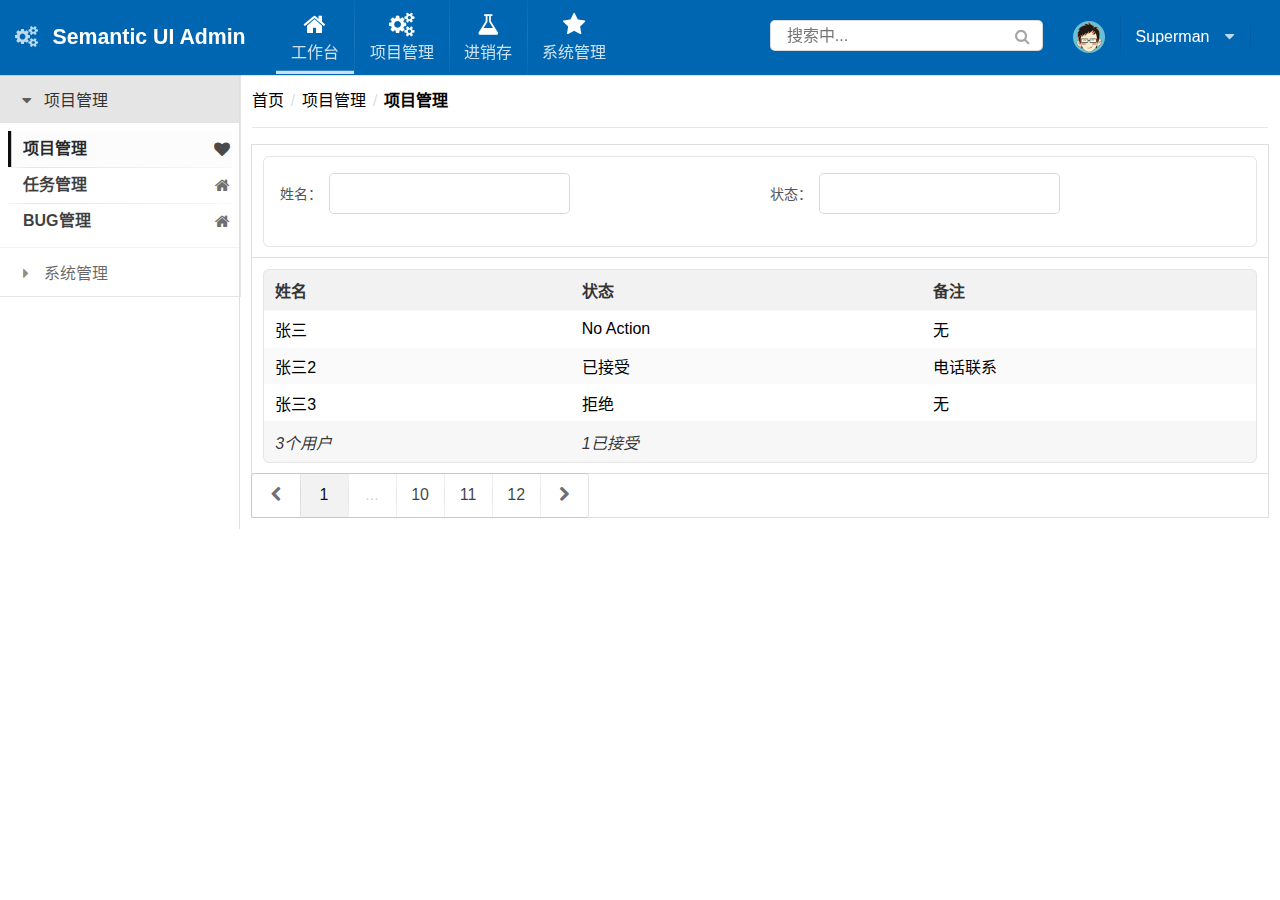
<file: index-bak.html>
<!DOCTYPE html>
<html lang="zh-CN" ngapp="app">
    <head>
        <meta charset="utf-8" />
        <meta http-equiv="X-UA-Compatible" content="IE=edge,chrome=1" />
        <meta name="viewport" content="width=device-width, initial-scale=1.0">
        <meta name="generator" content="itwarcraft@gmail.com" />
        <title>Semantic UI Admin</title>
        <meta name="description" content="Semantic UI Admin" />
        <meta name="keywords" content="Semantic UI Admin" />
         <link rel="stylesheet" type="text/css" class="ui" href="assets/lib/font-awesome-4.2.0/css/font-awesome.css">
        <link rel="stylesheet" type="text/css" class="ui" href="assets/lib/semantic/css/semantic.min.css">
        <link rel="stylesheet" type="text/css" href="assets/lib/fullcalendar/fullcalendar.min.css">
        <link rel="stylesheet" type="text/css" class="ui" href="assets/css/theme.css">
        <script src="assets/lib/jquery/jquery.2.1.0.min.js"></script>
        <script src="assets/lib/semantic/js/semantic.min.js"></script>
        <script src="assets/lib/angularjs/angular.min.js"></script>
        <script src="assets/lib/chart.js/Chart.min.js"></script>
     </head>
     <body>
	<!--顶部工具栏-->
	<div id="index-h" class="ui fixed transparent main menu index-h">
		<div class="container index-head ">
			<div class="title item">
				<h3 class="ui header white">
            	<i class="settings icon"></i>
            		Semantic UI Admin
        		</h3>
			</div>
			<!--顶部菜单  一级菜单-->
			<div class="item fmenuitem">
				<div class="ui maincolor inverted labeled fluid icon menu">
				  <a class="white item activex ">
				      <i class="home large icon"></i>
				      	工作台
				  	</a>
				 	<a class="white item">
				      <i class="settings large icon"></i>
				      	项目管理
				  	</a>
				  <a class="blue item">
				      	<i class="lab large icon"></i>
				      	进销存
				  	</a>
				  	<a class="blue item ">
					      <i class="star large icon"></i>
					     	系统管理
					  </a>
				 </div>
			</div>
			<!--顶部菜单  一级菜单 结束-->
			
			<!--当前用户信息-->
			<div class="right menu">
			  <div class="title item">
			      <div class="ui icon input">
			          <input type="text" placeholder="搜索中...">
			          <i class="search icon"></i>
			      </div>
			  </div>
			
				<div class="title item borderless">
					<!--当前用户头像-->
					<img class="ui avatar image" src="assets/images/avatar-1.jpg">
				</div>
				<div id="index-nickname" class="ui top pointing dropdown link item">
						Superman<i class="dropdown icon"></i>
						<div class="menu ui visible horizontal flip">
							<a href="changepwd.html" class="item"><i class="edit icon"></i>修改密码</a>
							<a href="useredit.html" class="item"><i class="edit icon"></i>编辑信息</a>
							<a href="logout.html" class="item"><i class="close icon"></i>退出登陆</a>
						</div>
				</div>
				<!--空白-->
				<div class="title item"></div>
			</div>
		</div>
	</div>
	
	
	<div id="content" class="ui celled relaxed grid basic segment content">
			<!--左侧菜单-->
			<div id="left-col" class="one wide column">
				<div id="left-menu" class="ui vertical pointing accordion animated menu">
					<div class="active title">
						<i class="dropdown icon"></i>项目管理
					</div>
					<div class="active content">
						<div class="ui animated list">
					
						<div class=" active item">
							<i class="heart outline icon"></i>
							<div class="content"> 
						          <div class="header"><a href="#" class="unstyledlink">项目管理</a></div>
						    </div>
						</div>
						<div class=" item">
							<i class="home outline icon"></i>
							<div class="content"> 
						          <div class="header"><a href="#" class="unstyledlink">任务管理</a></div>
						    </div>
						</div>
						<div class="item">
							<i class="home outline icon"></i>
							<div class="content"> 
						          <div class="header"><a href="#" class="unstyledlink">BUG管理</a></div>
						    </div>
						</div>
						
					</div>
					</div>
					
					<div class="title">
						<i class="dropdown icon"></i>系统管理
					</div>
					<div class="content">
						<div class="ui animated list">
						  <div class="item"><i class="users icon"></i>
						      <div class="content"> 
						          <div class="header"><a href="#" class="unstyledlink">用户管理</a></div>
						      </div>
						  </div>
						  <div class="item"><i class="male icon"></i>
						      <div class="content">
						          <div class="header"><a href="#" class="unstyledlink">角色管理</a></div>
						      </div>
						  </div>
						  <div class="item"><i class="legal icon"></i>
						      <div class="content">
						          <div class="header"><a href="#" class="unstyledlink">角色授权</a></div>
						      </div>
						  </div>
						    <div class="item"><i class="fa-tasks icon"></i>
						      <div class="content">
						          <div class="header"><a href="#" class="unstyledlink">菜单管理</a></div>
						      </div>
						  </div>
						        </div>
						
						
					</div>
				</div>
			</div>
			<!--左侧菜单 结束-->
			
			<!--右侧内容-->
			<div class="eleven wide column" style="width:100%;">
				<!--面包屑导航-->
				<div id="content-nav" class="ui breadcrumb">
					<a class="section">首页</a>
					<div class="divider">/</div>
					<a class="section">项目管理</a>
					<div class="divider">/</div>
					<div class="active section">项目管理</div>
				</div>
				<!--面包屑导航 结束-->
				<div class="ui clearing divider">
				</div>
				<!--内容页面-->
				<div class="container">
					<div class="ui celled grid">
						<div class="row">
							<div class="column">
								<div class="ui form segment">
									<form>
										<div class="two fields">
											<div class="inline field"><label>姓名：</label><input type="text"></div>
											<div class="inline field"><label>状态：</label><input type="text"></div>
										</div>
									</form>
								</div>
							</div>
						</div>
						<div class="row">
							<div class="column">
								<table class="ui sortable table segment">
									<thead>
										<tr><th>姓名</th><th>状态</th><th>备注</th></tr>
									</thead>
									<tbody>
										<tr><td>张三</td><td>No Action</td><td>无</td></tr>
										<tr><td>张三2</td><td>已接受</td><td>电话联系</td></tr>
										<tr><td>张三3</td><td>拒绝</td><td>无</td></tr>
									</tbody>
									<tfoot>
										<tr><th>3个用户</th><th>1已接受</th><th></th></tr>
									</tfoot>
								</table>
							</div>
						</div>
						<div class="row">
							<div class="ui pagination menu">
								<a class="icon item"><i class="icon left arrow"></i></a>
								<a class="active item">1</a>
								<div class="disabled item">...</div>
								<a class="item">10</a>
								<a class="item">11</a>
								<a class="item">12</a>
								<a class="icon item"><i class="icon right arrow"></i></a>
							</div>
						</div>
					</div>
				</div>
				<!--内容页面  结束-->
				
			</div>
	</div>

	<script type="text/javascript">
		$(".ui.dropdown").dropdown();
		$(".ui.accordion").accordion();
	</script>

	<body>
</html>
</file>
<file: assets/css/theme.css>
@charset "utf-8";
body{
	margin:0px;
	font-family:Verdana,Arial,Helvetica,Sans-serif;
}
.white{
	color:#FFF;
}
/**登陆界面 开始*/
.login-header{
	height:160px;
	background-color:#0066B1;
	margin-top:-8px;
	margin-left:-8px;margin-right:-8px;
}
.login-header-row1{
	height:60px;
}
.login-header-row2{
	text-align: center;
}
.login-header-h2{
	font-size:32px;
}
.ui.grid.login-div{
	margin-top: 48px;;
}
/**登陆界面CSS结束*/

/**首页开始*/
/**首页顶部菜单*/
.ui.main.index-h{
	border-bottom:0px;
	background-color:#0066B1;
	line-height:75px;
	height:75px;
}
.ui.menu.index-h .fmenuitem{
	padding-bottom: 0;
	padding-top: 0;
	background-color:#0066B1;
	border: 0;
}
.ui.inverted.maincolor.menu {
  background-color: #0066B1 !important;
  color: #FFFFFF !important;
}
.ui.menu .fmenuitem:before{
	height: 0;width: 0;
}
.activex.item{
	-webkit-box-shadow: 0 -.2em 0 inset;
	box-shadow: 0 -.2em 0 inset;
}
#index-nickname{
	color: white;
}
/**首页顶部菜单  结束*/

/**首页  中间区域  开始*/
#content{
	padding-top: 75px;
}
/**左侧 二级菜单*/
#left-col{
	padding: 0 0;
	/*padding-right: 15px;*/
}
#left-menu{
	border-radius: 0;
}
#left-menu>.content{
	padding: 0.5em 0.5em;
}
#left-menu>.content>.ui.list>.item{
	line-height: 36px;
	height: 36px;
}
#left-menu>div.content>div.ui.list>div.item{
	height: 36px !important;
}
#left-menu>div.content>div.ui.list>div.item>.icon{
	margin-top: .3em;
}
#left-menu>.content>.ui.list>.item>.content>.header{
	height:26px !important;
	line-height: 26px !important;
}
#left-menu>.content>.ui.list>.item>.content{
	padding-left:15px;
}
.unstyledlink,.unstyledlink:hover{
	text-decoration: none;
	color: rgba(0,0,0,.75);
}
/**左侧二级菜单结束*/

/**右侧顶部面包屑*/
#content-nav{
	margin-bottom: 0;
}
/**右侧顶部面包屑结束*/

/*
#index-h{
	border-bottom:0px;
}
.index-head{
	background-color:#0066B1;
	line-height:32px;
	height:58px;
}
.ui.menu .item, .ui.menu .item>a:not(.button){
}
#firstmenu a.item{
	color:white;
}

#left-col>.ui.accordion.menu>.content{
	padding:.5em .8em;
}
.ui.list .item .header{
	padding-left:10px;
	font-weight:100;
}
.unstyledlink{
	padding-top:5px;
	padding-bottom:5px;
}
.unstyledlink,.unstyledlink:hover{
	text-decoration:none;
	color:black;
}
#index-nickname{
	color:#FFF;
}


#firstmenu{
	padding-top:0px;
	padding-bottom:0px;
	color:white;
}
#firstmenu>a:not(.button) .item{
	color:white;
}
#content{
	padding-top:58px;
	margin-left:-8px;
	margin-right:-8px;
}
#left-col{
	padding:0px 0px;
}
#menu-header{
	font-size:16px;
	color:#000;
}
#menu{
	width:250px;
}
#content-nav{
	margin-bottom:0px;
}
.ui.form input.tinyinput{
	padding-top:0.35em;
	padding-bottom:0.35em;	
}*/
</file>
